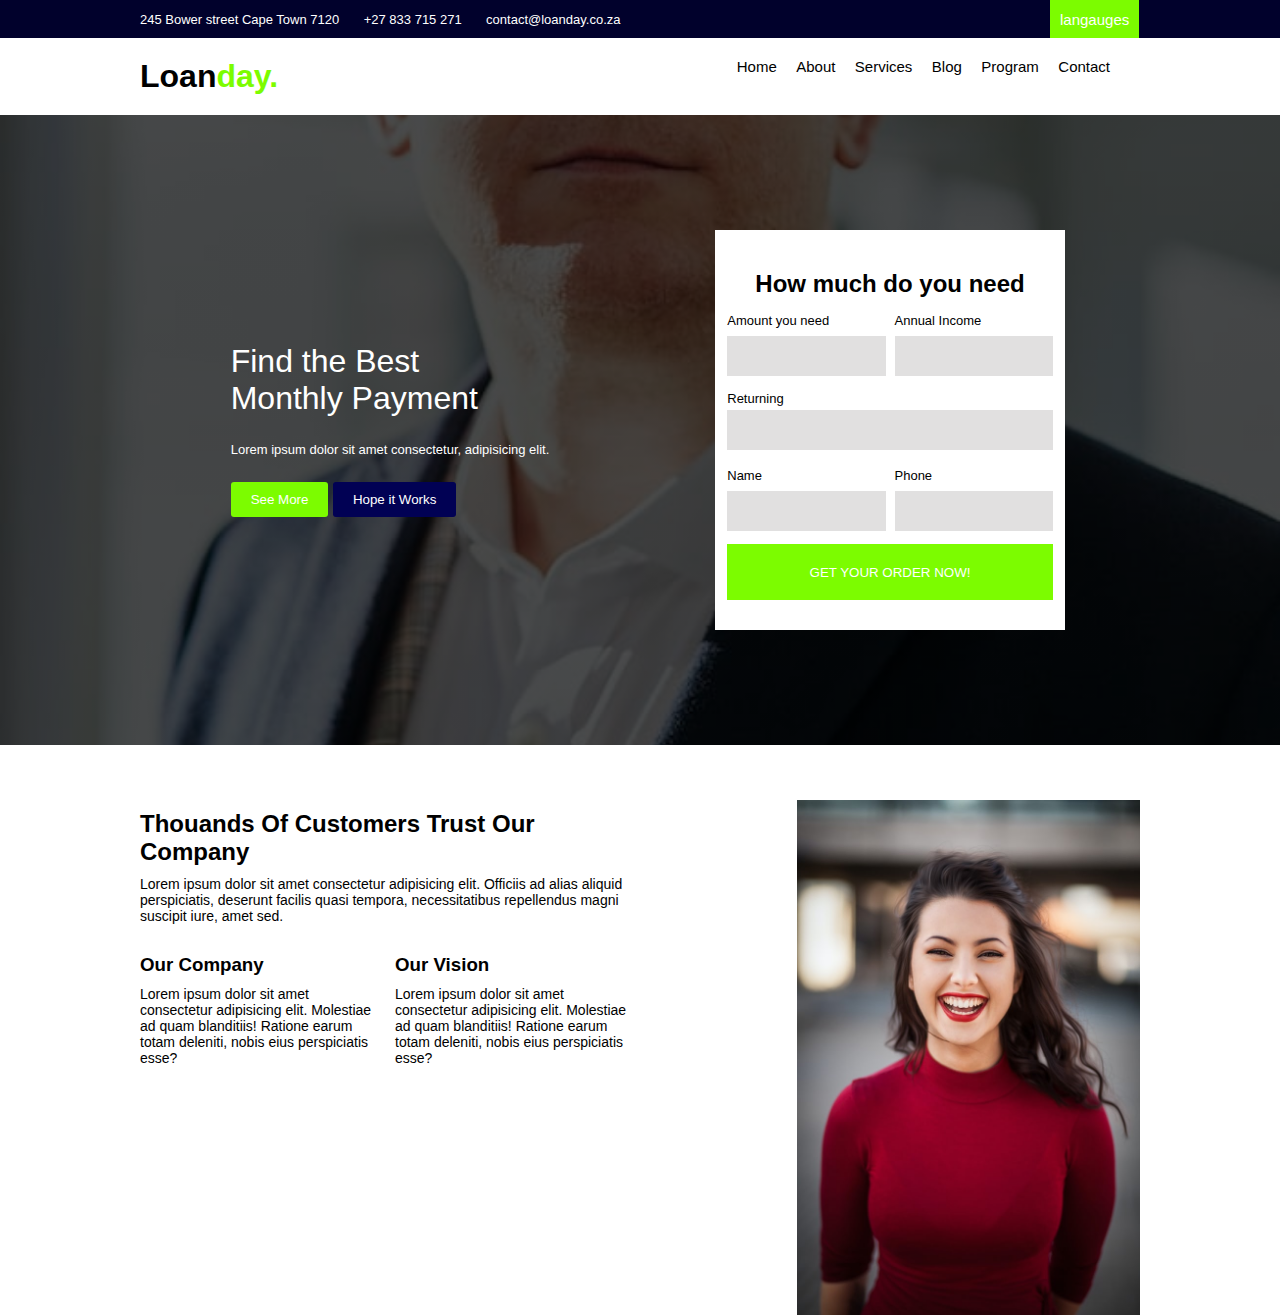
<file: LoanDayWebsite/index.html>
<!DOCTYPE html>
<html lang="en">

<head>
    <meta charset="UTF-8">
    <meta http-equiv="X-UA-Compatible" content="IE=edge">
    <meta name="viewport" content="width=device-width, initial-scale=1.0">
    <link rel="stylesheet" href="https://cdnjs.cloudflare.com/ajax/libs/font-awesome/6.4.0/css/all.min.css"
        integrity="sha512-iecdLmaskl7CVkqkXNQ/ZH/XLlvWZOJyj7Yy7tcenmpD1ypASozpmT/E0iPtmFIB46ZmdtAc9eNBvH0H/ZpiBw=="
        crossorigin="anonymous" referrerpolicy="no-referrer" />
    <link rel="stylesheet" href="style.css">
    <title>Loanday</title>
</head>

<body>
    <header>
        <div class="top-nav">
            <div class="top-nav-content">
                <div class="contact">
                    <span> <i class="fas fa-location"></i>
                        <a href="#location">245 Bower street Cape Town 7120</a>
                    </span>
                    <span> <i class="fas fa-phone"></i>
                        <a href="#location">+27 833 715 271</a>
                    </span>

                    <span> <i class="fas fa-mail"></i>
                        <a href="#location">contact@loanday.co.za</a>
                    </span>
                </div>

                <a href="" class="languages">langauges <i class="fas fa-chevron-down"></i></a>
            </div>

        </div>

        </div>
        <nav>
            <div class="nav-content">
                <div class="logo">
                    <h1>Loan<span>day.</span></h1>
                </div>
                <ul class="nav-links">
                    <l1><a href="">Home</a></l1>
                    <l1><a href="">About</a></l1>
                    <l1><a href="">Services</a></l1>
                    <l1><a href="">Blog</a></l1>
                    <l1><a href="">Program</a></l1>
                    <l1><a href="">Contact</a></l1>
                    <l1><a href=""><i class="fas fa-search"></i></a></l1>
                </ul>
                <i class="fas fa-bars" id="hamburger-menu"></i>
            </div>
        </nav>

        <div class="hero">

            <main class="hero-content">
                <div class="introduction">
                    <h1>Find the Best Monthly Payment</h1>
                    <p>Lorem ipsum dolor sit amet consectetur, adipisicing elit.</p>
                    <div class="btns">
                        <button class="btn_1">See More</button>
                        <button class="btn_2">Hope it Works</button>
                    </div>
                </div>

                <form>
                    <div class="form-content">
                        <h2>How much do you need</h2>
                        <div class="input-groups">
                            <div class="input-group input-group-2-col">
                                <div>
                                    <label>Amount you need</label>
                                    <input type="number">
                                </div>

                                <div>
                                    <label>Annual Income</label>
                                    <input type="number">
                                </div>
                            </div>
                            <div class="input-group">
                                <label>Returning</label>
                                <input type="nimber">
                            </div>
                            <div class="input-group input-group-2-col">
                                <div>
                                    <label>Name</label>
                                    <input type="text">
                                </div>

                                <div>
                                    <label>Phone</label>
                                    <input type="text">
                                </div>
                            </div>
                        </div>

                        <button class="submit">GET YOUR ORDER NOW!</button>
                    </div>
                </form>
            </main>
        </div>


    </header>

    <section class="about">
        <article>
            <div class="text">
                <h2>Thouands Of Customers Trust Our Company</h2>
                <p>Lorem ipsum dolor sit amet consectetur adipisicing elit. Officiis ad alias aliquid perspiciatis,
                    deserunt facilis quasi tempora, necessitatibus repellendus magni suscipit iure, amet sed.</p>

                    <div class="txt-columns">
                        <div class="txt-col-1">
                            <h3>Our Company</h3>
                            <p>
                                Lorem ipsum dolor sit amet consectetur adipisicing elit. Molestiae ad quam blanditiis! Ratione earum totam deleniti, nobis eius perspiciatis esse?
                            </p>
                        </div>

                        <div class="txt-col-1">
                            <h3>Our Vision</h3>
                            <p>
                                Lorem ipsum dolor sit amet consectetur adipisicing elit. Molestiae ad quam blanditiis! Ratione earum totam deleniti, nobis eius perspiciatis esse?
                            </p>
                        </div>
                    </div>
            </div>
            <img src="about.jpeg" alt="">
        </article>

    </section>
</body>

</html>
</file>
<file: LoanDayWebsite/style.css>
*{
    box-sizing: border-box;
    margin: 0 ;
}

body{
    font-family: sans-serif;
}

header{
    height: 150px;
    width: 100%;
}


.top-nav{
    width: 100%;
    background-color: rgb(1, 1, 44);
    padding: 10px;
    display: flex;
    align-items: center;
    justify-content: center;
    position: relative;
}
.top-nav-content{
    display: flex;
    justify-content: space-between;
    width: 1000px;

}

.top-nav-content a{
    color: #fff;
    text-decoration: none;
    font-size: 15px;
}

.top-nav-content i{
    color: green;
}

.contact a{
 margin-right: 20px;
 font-size: 13px;
}

.languages{
    background-color: lawngreen;
    position: absolute;
    top: 0;
    height: 100%;
    padding: 0 10px;
    display: flex;
    align-items: center;
    justify-content: center;
    left: 1094px;
}


nav{
    width: 100%;
    display: flex;
    align-items: center;
    justify-content: center;
    padding: 20px;
}

.nav-content{
    display: flex;
    justify-content: space-between;
    width: 1000px;
}

.nav-content .logo span{
    color: lawngreen;
}

.nav-content .nav-links a{
    color: #000;
    text-decoration: none;
    margin-right: 15px;
    font-size: 15px;
}

.nav-content .nav-links a:hover{
    border-bottom: 2px solid lawngreen;
    padding-bottom: 3px;
}

.hero{
   display: flex;
   align-items: center;
   justify-content: center;
   width: 100%;
   height: 70vh;
   background: linear-gradient(rgba(0, 0, 0, 0.698), rgba(0, 0, 0, 0.704), rgba(0, 0, 0, 0.698)), url("img.jpeg");
   color: #fff;
   background-repeat: no-repeat;
   background-position: center;
   background-size: cover;
}

.hero-content{
    width: 1000px;
    display: grid;
    grid-template-columns: repeat(2, 1fr);
    place-items: center;
}

.hero-content .introduction h1{
    width: 270px;
    font-weight: 500;
}

.hero-content .introduction p{
    margin: 25px 0;
    font-size: 13px;
}

.hero-content .introduction .btns button{
    height: 35px;
    padding: 0 20px;
    color: #ffff;
    border-radius: 3px;
}

.hero-content .introduction .btns .btn_1{
    background-color: lawngreen;
    outline: none;
    border: none;
}

.hero-content .introduction .btns .btn_2{
    background-color: rgb(1, 1, 84);
    outline: none;
    border: none;
}

form{
    color: #000;
    background-color: #fff;
    height: 400px;
    width: 350px;
    display: flex;
    align-items: center;
    justify-content: center;
}

.form-content{
    height: 85%;
    width: 93%;
    display: flex;
    flex-direction: column;
    align-items: center;
}

.form-content h2{
    margin: 10px 0;
}
.form-content .input-groups{
    width: 100%;
}

.form-content .input-group{
    width: 100%;
    margin-bottom: 10px;
}


.input-group-2-col{
    display: grid;
    grid-template-columns: 1fr 1fr;
    gap: 9px;
}

.form-content .input-group > div{
    display: flex;
    flex-direction: column;
    width: 100%;
}

.form-content .input-group label{
    font-size: 13px;
    margin: 5px 0;
}

.form-content .input-group input{
    width: 100%;
    margin: 3px 0;
    height: 40px;
    border: none;
    outline: none;
    background-color: rgb(225, 224, 224);
}

.form-content .submit{
    height: 60px;
    width: 100%;
    background-color: lawngreen;
    border: none;
    outline: none;
    color: #fff;
}


/* About Section*/  

.about{
    margin-top: 470px;
    display: flex;
    align-items: center;
    justify-content: center;
}

.about article{
    display: grid;
    grid-template-columns: 1fr 1fr;
    width: 1000px;
    gap: 20px;
    margin-top: 50px;
}

.about article img{
    width: 70%;
    justify-self: right;
}

.about article .text h2{
    margin: 10px 0;
}

.about article .text p{
    font-size: 14px;
}

.about article .text .txt-columns{
    display: grid;
    grid-template-columns: repeat(2, 1fr);
    margin-top: 20px;
    gap: 20px;
}

.text .txt-columns .txt-col-1 h3{
    margin: 10px 0;
}

.text .txt-columns .txt-col-1 p{
    font-size: 14px;
    margin: 10px 0;
}


/* Media Queries for mobile screen*/


@media (max-width: 1400px) {
    .languages{
        left: 1050px;
    }
}

@media (max-width: 1200px) {
    .languages{

        left: 900px;
    }
}


@media (max-width: 1100px) {
    .languages{

        left: 850px;
    }
}

@media (max-width: 1000px) {
    .languages{
        left: 750px;
    }
}

@media (max-width: 900px) {
    .languages{
        left: 750px;
    }
}

@media (min-width: 800px){
    #hamburger-menu{
        display: none;
    }
    .about{
        margin-top:600px;
    }
}

@media (max-width: 800px) {
    .languages{
        display: none;
    }

    .nav-content .nav-links{
        display: none;
    }

    #hamburger-menu{
        display: flex;
        align-self: center;
        font-size: 25px;
    }

    .hero-content{
        grid-template-columns: repeat(1, 1fr);
        margin-top: 300px;
        gap: 50px;
    }

    .about{
        margin-top: 700px;
    }

    .about article{
        margin-top: 50px;
        grid-template-columns: repeat(1, 1fr);
        padding: 30px;
    }

    .about article img{
        width: 100%;
        justify-self: center;
    }
 
}
</file>
